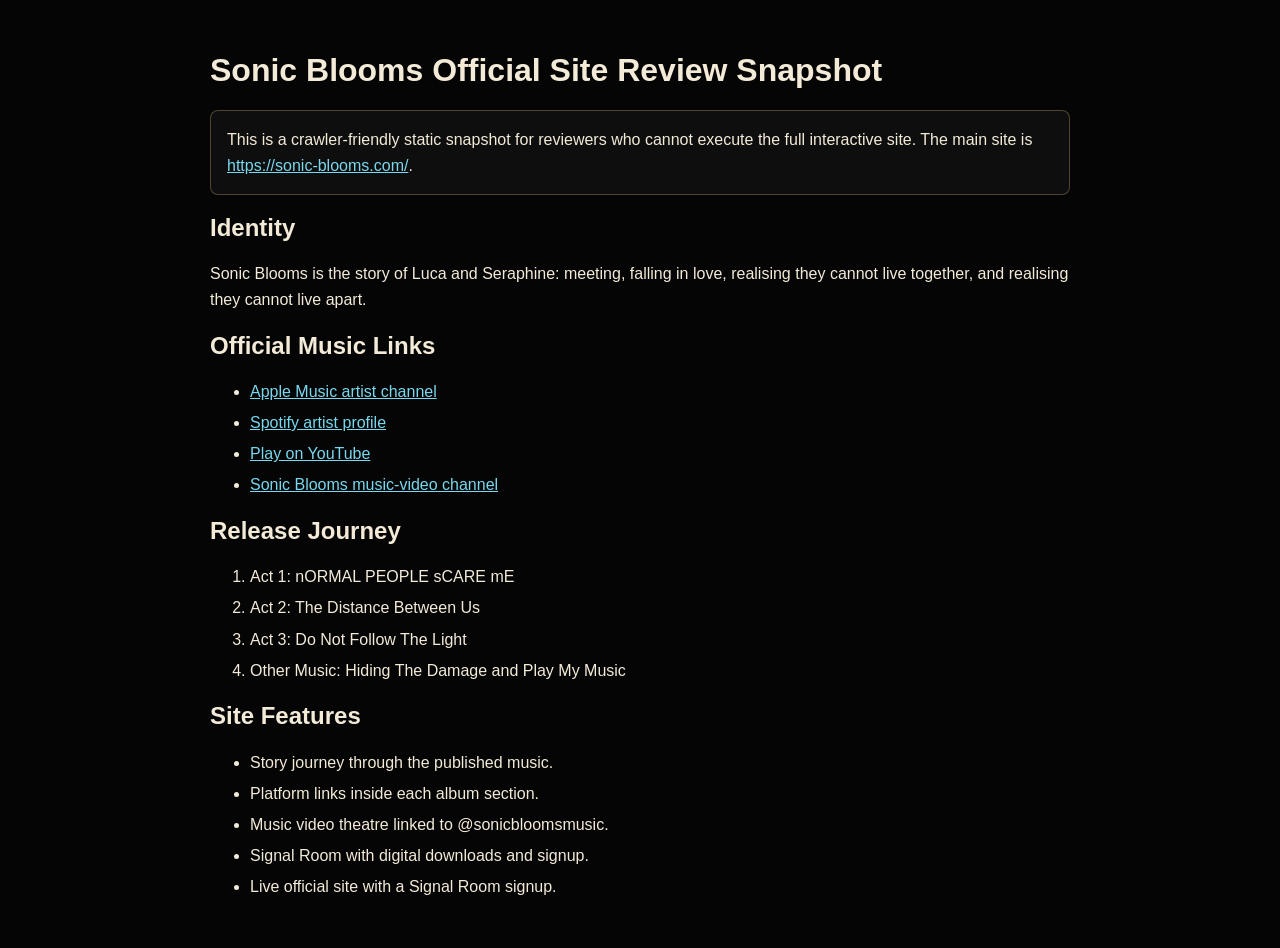
<file: review.html>
<!doctype html>
<html lang="en">
  <head>
    <meta charset="utf-8" />
    <meta name="viewport" content="width=device-width, initial-scale=1" />
    <title>Sonic Blooms Site Review Snapshot</title>
    <meta name="robots" content="index, follow" />
    <link rel="canonical" href="https://sonic-blooms.com/review" />
    <style>
      body { max-width: 860px; margin: 0 auto; padding: 2rem; background: #050505; color: #f3ead8; font-family: Arial, sans-serif; line-height: 1.6; }
      a { color: #78d8ee; }
      h1, h2 { line-height: 1.1; }
      li { margin: .35rem 0; }
      .box { border: 1px solid rgba(201,167,107,.35); border-radius: 8px; padding: 1rem; background: rgba(255,255,255,.04); }
    </style>
  </head>
  <body>
    <h1>Sonic Blooms Official Site Review Snapshot</h1>
    <p class="box">
      This is a crawler-friendly static snapshot for reviewers who cannot execute the full interactive site.
      The main site is <a href="https://sonic-blooms.com/">https://sonic-blooms.com/</a>.
    </p>
    <h2>Identity</h2>
    <p>
      Sonic Blooms is the story of Luca and Seraphine: meeting, falling in love, realising they cannot
      live together, and realising they cannot live apart.
    </p>
    <h2>Official Music Links</h2>
    <ul>
      <li><a href="https://music.apple.com/au/artist/sonic-blooms/6778406580">Apple Music artist channel</a></li>
      <li><a href="https://open.spotify.com/artist/5CRtdOvw8sjaUzKmCoapMI">Spotify artist profile</a></li>
      <li><a href="https://music.youtube.com/channel/UCu_LkiMmNqqHWxpN5HczTCg">Play on YouTube</a></li>
      <li><a href="https://www.youtube.com/@sonicbloomsmusic/videos">Sonic Blooms music-video channel</a></li>
    </ul>
    <h2>Release Journey</h2>
    <ol>
      <li>Act 1: nORMAL PEOPLE sCARE mE</li>
      <li>Act 2: The Distance Between Us</li>
      <li>Act 3: Do Not Follow The Light</li>
      <li>Other Music: Hiding The Damage and Play My Music</li>
    </ol>
    <h2>Site Features</h2>
    <ul>
      <li>Story journey through the published music.</li>
      <li>Platform links inside each album section.</li>
      <li>Music video theatre linked to @sonicbloomsmusic.</li>
      <li>Signal Room with digital downloads and signup.</li>
      <li>Live official site with a Signal Room signup.</li>
    </ul>
  </body>
</html>
</file>
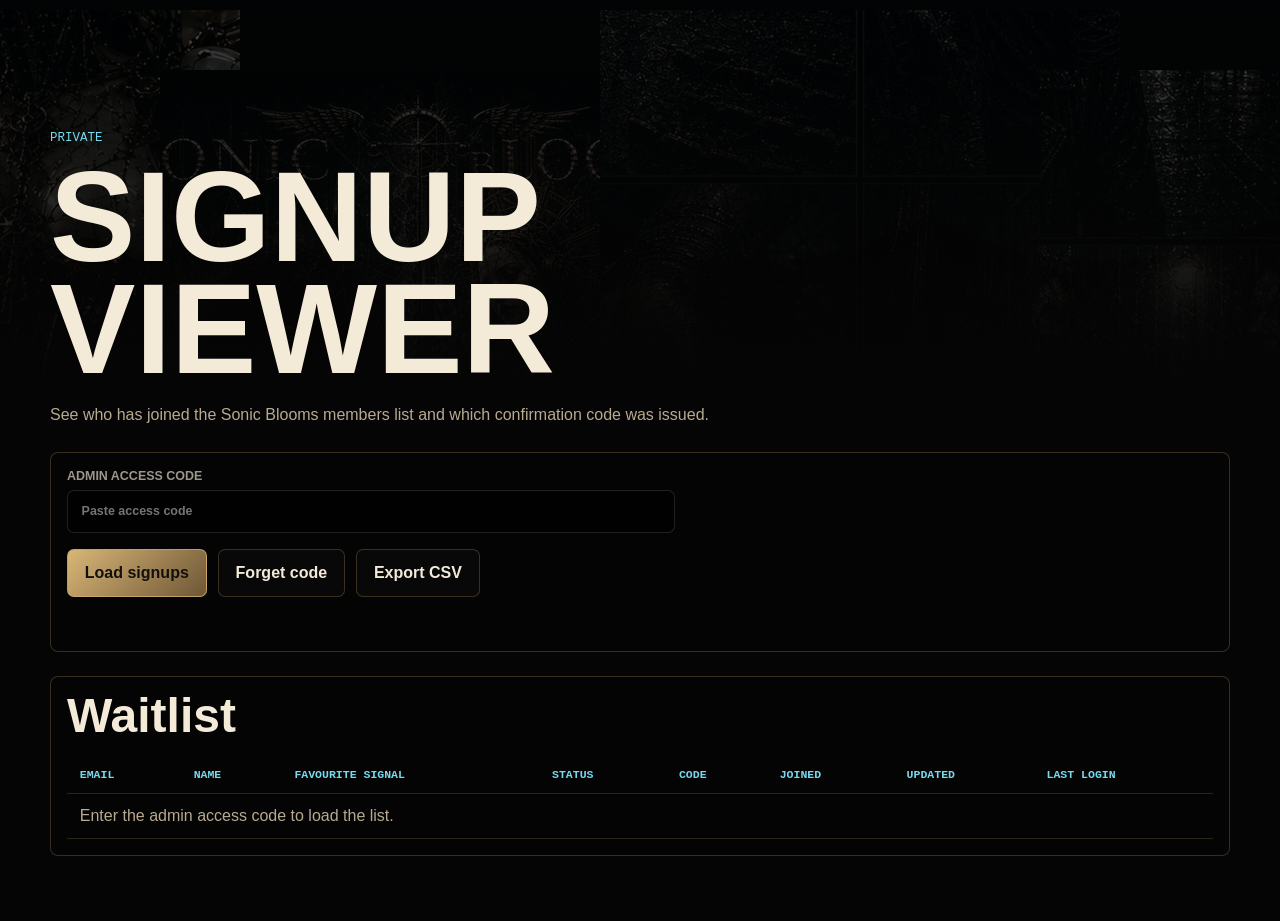
<file: signup-admin.html>
<!doctype html>
<html lang="en">
  <head>
    <meta charset="utf-8" />
    <meta name="viewport" content="width=device-width, initial-scale=1" />
    <meta name="robots" content="noindex, nofollow" />
    <title>Sonic Blooms | Signup Viewer</title>
    <link rel="stylesheet" href="/style.css?v=20260711f" />
    <link rel="stylesheet" href="/signup-admin.css?v=20260711a" />
  </head>
  <body class="admin-page">
    <main class="admin-shell">
      <section class="admin-hero" aria-labelledby="admin-title">
        <p class="eyebrow">Private</p>
        <h1 id="admin-title">Signup Viewer</h1>
        <p>See who has joined the Sonic Blooms members list and which confirmation code was issued.</p>
      </section>

      <section class="admin-panel" aria-label="Admin access">
        <label>
          Admin access code
          <input id="admin-token" type="password" autocomplete="off" placeholder="Paste access code" />
        </label>
        <div class="admin-actions">
          <button id="load-signups" class="button button--primary" type="button">Load signups</button>
          <button id="clear-code" class="button button--ghost" type="button">Forget code</button>
          <button id="export-csv" class="button button--ghost" type="button" disabled>Export CSV</button>
        </div>
        <p id="admin-message" class="fan-message" role="status"></p>
      </section>

      <section class="admin-table-wrap" aria-labelledby="signup-count-title">
        <h2 id="signup-count-title">Waitlist</h2>
        <div class="admin-table-scroller">
          <table class="admin-table">
            <thead>
              <tr>
                <th>Email</th>
                <th>Name</th>
                <th>Favourite signal</th>
                <th>Status</th>
                <th>Code</th>
                <th>Joined</th>
                <th>Updated</th>
                <th>Last login</th>
              </tr>
            </thead>
            <tbody id="signup-rows">
              <tr>
                <td colspan="8">Enter the admin access code to load the list.</td>
              </tr>
            </tbody>
          </table>
        </div>
      </section>
    </main>

    <script src="/signup-admin.js?v=20260711a" defer></script>
  </body>
</html>
</file>
<file: style.css>
:root {
  --bg: #050505;
  --bg-soft: #10100f;
  --ink: #f3ead8;
  --muted: #b8aa91;
  --dim: rgba(243, 234, 216, 0.64);
  --brass: #c9a76b;
  --brass-dark: #6f5736;
  --blue: #78d8ee;
  --red: #8d2028;
  --line: rgba(201, 167, 107, 0.26);
  --panel: rgba(13, 13, 12, 0.78);
  --panel-strong: rgba(9, 9, 9, 0.92);
}

* {
  box-sizing: border-box;
}

html {
  scroll-behavior: smooth;
  background: var(--bg);
}

body {
  margin: 0;
  min-width: 320px;
  overflow-x: hidden;
  background:
    radial-gradient(circle at 14% 20%, rgba(141, 32, 40, 0.2), transparent 30rem),
    radial-gradient(circle at 80% 10%, rgba(120, 216, 238, 0.1), transparent 32rem),
    linear-gradient(180deg, #050505 0%, #12100f 42%, #050505 100%);
  color: var(--ink);
  font-family: Inter, Arial, Helvetica, sans-serif;
}

body::before {
  content: "";
  position: fixed;
  inset: 0;
  z-index: -2;
  pointer-events: none;
  background:
    linear-gradient(rgba(255,255,255,0.018) 1px, transparent 1px),
    linear-gradient(90deg, rgba(255,255,255,0.014) 1px, transparent 1px);
  background-size: 42px 42px;
  mask-image: linear-gradient(180deg, transparent, black 16%, black 84%, transparent);
}

a {
  color: inherit;
  text-decoration: none;
}

img {
  display: block;
  max-width: 100%;
}

button,
input,
select {
  font: inherit;
}

button {
  color: inherit;
}

.signal-progress {
  position: fixed;
  inset: 0 auto 0 0;
  z-index: 80;
  width: 4px;
  background: rgba(255,255,255,0.08);
}

.signal-progress span {
  display: block;
  width: 100%;
  height: calc(var(--scroll-progress, 0) * 100%);
  background: linear-gradient(180deg, var(--blue), var(--brass), var(--red));
  box-shadow: 0 0 24px rgba(120, 216, 238, 0.75);
}

.site-header {
  position: fixed;
  inset: 0 0 auto;
  z-index: 70;
  display: flex;
  align-items: center;
  justify-content: space-between;
  gap: 1rem;
  padding: 0.75rem clamp(1rem, 3vw, 2.5rem);
  background: linear-gradient(180deg, rgba(0,0,0,0.86), rgba(0,0,0,0.18));
  backdrop-filter: blur(14px);
}

.brand-link img {
  width: clamp(8rem, 16vw, 14rem);
  filter: drop-shadow(0 0 18px rgba(201, 167, 107, 0.22));
}

.brand-link,
.site-nav,
.hero-content {
  min-width: 0;
}

.site-nav {
  display: flex;
  flex-wrap: wrap;
  justify-content: flex-end;
  gap: clamp(0.5rem, 2vw, 1.25rem);
  color: rgba(243, 234, 216, 0.78);
  font-size: 0.78rem;
  font-weight: 700;
  letter-spacing: 0;
  text-transform: uppercase;
}

.site-nav a {
  border-bottom: 1px solid transparent;
  padding: 0.25rem 0;
}

.site-nav a:hover,
.site-nav a:focus-visible {
  border-color: var(--brass);
  color: var(--ink);
  outline: none;
}

.hero-shell {
  position: relative;
  min-height: 100svh;
  display: grid;
  align-items: end;
  overflow: hidden;
  isolation: isolate;
  padding: 7rem clamp(1rem, 4vw, 4rem) clamp(2rem, 6vw, 5rem);
}

.history-wall {
  position: absolute;
  inset: 0;
  z-index: -4;
  background-image: url("/assets/journey/sonic-blooms-hero-luca-seraphine.jpg");
  background-size: cover;
  background-position: center;
  opacity: 0.92;
  transform: scale(1.03);
}

.hero-shell::before {
  content: "";
  position: absolute;
  inset: 0;
  z-index: -3;
  background:
    linear-gradient(90deg, rgba(0,0,0,0.94), rgba(0,0,0,0.45) 45%, rgba(0,0,0,0.78)),
    linear-gradient(180deg, rgba(0,0,0,0.08), #050505 96%);
}

.hero-noise {
  position: absolute;
  inset: 0;
  z-index: -2;
  opacity: 0.2;
  background-image: repeating-linear-gradient(0deg, transparent 0 2px, rgba(255,255,255,0.07) 3px);
  mix-blend-mode: screen;
  pointer-events: none;
}

.hero-content {
  width: min(58rem, 100%);
  max-width: 100%;
}

.eyebrow {
  margin: 0 0 0.75rem;
  color: var(--blue);
  font-family: Consolas, "SFMono-Regular", monospace;
  font-size: 0.78rem;
  text-transform: uppercase;
}

h1,
h2,
h3,
p {
  margin-top: 0;
}

h1 {
  max-width: 12ch;
  margin-bottom: 1rem;
  font-size: clamp(3.4rem, 10vw, 8.4rem);
  line-height: 0.88;
  text-transform: uppercase;
  text-wrap: balance;
  overflow-wrap: break-word;
}

h2 {
  margin-bottom: 1rem;
  font-size: clamp(2.2rem, 5vw, 5.6rem);
  line-height: 0.95;
  text-wrap: balance;
}

h3 {
  margin-bottom: 0.6rem;
  font-size: clamp(1.25rem, 2vw, 2rem);
  line-height: 1.08;
}

p {
  color: var(--muted);
  font-size: clamp(1rem, 1.25vw, 1.15rem);
  line-height: 1.65;
  overflow-wrap: break-word;
}

.hero-content p:not(.eyebrow) {
  max-width: 46rem;
  color: rgba(243, 234, 216, 0.82);
}

.hero-actions,
.hero-stats {
  display: flex;
  flex-wrap: wrap;
  gap: 0.8rem;
  margin-top: 1.5rem;
}

.button {
  min-height: 3rem;
  display: inline-flex;
  align-items: center;
  justify-content: center;
  border: 1px solid var(--line);
  border-radius: 7px;
  padding: 0.85rem 1.05rem;
  background: rgba(10,10,10,0.72);
  color: var(--ink);
  font-weight: 800;
  cursor: pointer;
}

.button--primary {
  border-color: rgba(201, 167, 107, 0.85);
  background: linear-gradient(135deg, #d8b676, #6f5736);
  color: #11100d;
}

.button--ghost:hover,
.button--ghost:focus-visible,
.button--primary:hover,
.button--primary:focus-visible {
  transform: translateY(-1px);
  outline: none;
}

.hero-stats span {
  min-width: 10rem;
  border: 1px solid rgba(255,255,255,0.12);
  border-radius: 8px;
  padding: 0.8rem;
  background: rgba(0,0,0,0.46);
  color: var(--dim);
}

.hero-stats strong {
  display: block;
  color: var(--ink);
  font-size: 2rem;
  line-height: 1;
}

.platform-strip,
.story-intro,
.journey,
.music-console,
.video-theatre,
.members-preview,
.vault,
.return-loop {
  width: min(1220px, calc(100% - 2rem));
  margin-inline: auto;
}

.platform-strip {
  display: grid;
  grid-template-columns: repeat(4, minmax(0, 1fr));
  gap: 0.75rem;
  padding: clamp(1.5rem, 4vw, 2.4rem) 0;
}

.platform-strip a,
.loop-grid article,
.members-grid article,
.release-card,
.track-card,
.video-card,
.fan-card {
  border: 1px solid var(--line);
  border-radius: 8px;
  background:
    linear-gradient(180deg, rgba(255,255,255,0.04), transparent),
    var(--panel);
}

.platform-strip a {
  min-height: 5.6rem;
  display: flex;
  flex-direction: column;
  justify-content: space-between;
  padding: 0.95rem;
}

.platform-strip span,
.release-kicker,
.track-era,
.video-card span,
.fan-card__top span,
.members-grid span,
.loop-grid span {
  color: var(--blue);
  font-family: Consolas, "SFMono-Regular", monospace;
  font-size: 0.72rem;
  text-transform: uppercase;
}

.platform-strip strong {
  font-size: 1.08rem;
}

.story-intro {
  display: grid;
  grid-template-columns: minmax(0, 1.1fr) minmax(20rem, 0.9fr);
  gap: clamp(1.5rem, 5vw, 4rem);
  align-items: end;
  padding: clamp(3rem, 8vw, 6rem) 0;
  border-top: 1px solid var(--line);
  border-bottom: 1px solid var(--line);
}

.journey {
  display: grid;
  grid-template-columns: 15rem minmax(0, 1fr);
  gap: clamp(1rem, 3vw, 2rem);
  padding: clamp(2rem, 6vw, 5rem) 0;
}

.era-rail {
  position: sticky;
  top: 5.5rem;
  align-self: start;
  display: grid;
  gap: 0.75rem;
}

.era-rail button,
.filter-tabs button {
  width: 100%;
  border: 1px solid rgba(255,255,255,0.1);
  border-radius: 7px;
  padding: 0.75rem;
  background: rgba(255,255,255,0.035);
  color: var(--muted);
  text-align: left;
  cursor: pointer;
}

.era-rail button.is-active,
.filter-tabs button.is-active {
  border-color: rgba(120, 216, 238, 0.7);
  background: rgba(120, 216, 238, 0.12);
  color: var(--ink);
}

.era-stack {
  display: grid;
  gap: clamp(1.4rem, 4vw, 3rem);
}

.release-card {
  position: relative;
  overflow: hidden;
  min-height: 70vh;
  display: grid;
  grid-template-columns: minmax(0, 1fr);
  background: linear-gradient(90deg, transparent, rgba(5,5,5,0.72));
  isolation: isolate;
}

.release-card::before {
  content: "";
  position: absolute;
  inset: 0;
  z-index: -2;
  background-image: var(--release-bg);
  background-size: cover;
  background-position: center;
  opacity: 0.86;
}

.release-card::after {
  content: "";
  position: absolute;
  inset: 0;
  z-index: -1;
  background:
    linear-gradient(90deg, rgba(5,5,5,0.34), rgba(5,5,5,0.72) 44%, rgba(5,5,5,0.96)),
    linear-gradient(180deg, rgba(5,5,5,0.22), rgba(5,5,5,0.88));
}

.release-body {
  width: min(760px, 100%);
  min-height: 70vh;
  margin-left: auto;
  padding: clamp(1rem, 4vw, 3rem);
  border-left: 1px solid rgba(201, 167, 107, 0.22);
  background:
    linear-gradient(90deg, rgba(5,5,5,0.48), rgba(5,5,5,0.84)),
    rgba(5,5,5,0.34);
  backdrop-filter: blur(2px);
}

.release-header {
  display: flex;
  justify-content: space-between;
  gap: 1rem;
  margin-bottom: clamp(1rem, 3vw, 2rem);
}

.release-number {
  color: var(--brass);
  font-family: Consolas, "SFMono-Regular", monospace;
}

.release-body p {
  max-width: 44rem;
}

.release-scenes {
  display: grid;
  grid-template-columns: repeat(3, minmax(0, 1fr));
  gap: 0.6rem;
  margin: 1.4rem 0;
}

.release-scenes img {
  width: 100%;
  aspect-ratio: 16 / 10;
  object-fit: cover;
  border: 1px solid rgba(255,255,255,0.12);
  border-radius: 6px;
  opacity: 0.86;
}

.release-scenes--single {
  grid-template-columns: 1fr;
}

.release-scenes--single img {
  max-height: 18rem;
  aspect-ratio: 16 / 8;
  object-fit: contain;
  background: rgba(0,0,0,0.72);
}

.release-tracks {
  display: grid;
  gap: 0.65rem;
  margin-top: 1rem;
}

.mini-track {
  display: grid;
  grid-template-columns: minmax(14rem, 1fr) minmax(16rem, 25rem);
  gap: 1rem;
  align-items: start;
  border-left: 2px solid var(--brass);
  padding: 0.75rem 0 0.75rem 0.85rem;
  background: linear-gradient(90deg, rgba(201, 167, 107, 0.1), transparent);
}

.mini-track strong {
  overflow-wrap: anywhere;
}

.mini-track p {
  margin: 0;
  font-size: 0.95rem;
}

.mini-track__links {
  grid-template-columns: repeat(auto-fit, minmax(6.7rem, 1fr));
}

.music-console,
.video-theatre,
.members-preview,
.return-loop {
  padding: clamp(3rem, 8vw, 6rem) 0;
}

.section-heading {
  max-width: 62rem;
  margin-bottom: 1.5rem;
}

.console-toolbar {
  display: grid;
  grid-template-columns: minmax(0, 1fr) minmax(16rem, 22rem);
  gap: 1rem;
  align-items: end;
  margin-bottom: 1rem;
}

.filter-tabs {
  display: flex;
  flex-wrap: wrap;
  gap: 0.5rem;
}

.filter-tabs button {
  width: auto;
}

.search-box {
  display: grid;
  gap: 0.35rem;
  color: var(--dim);
  font-size: 0.75rem;
  text-transform: uppercase;
}

.search-box input,
.fan-card input,
.fan-card select {
  width: 100%;
  border: 1px solid rgba(255,255,255,0.12);
  border-radius: 7px;
  padding: 0.85rem;
  background: rgba(0,0,0,0.5);
  color: var(--ink);
}

.track-grid {
  display: grid;
  grid-template-columns: repeat(3, minmax(0, 1fr));
  gap: 0.8rem;
}

.track-card {
  min-height: 13rem;
  display: flex;
  flex-direction: column;
  justify-content: space-between;
  padding: 1rem;
}

.track-card p {
  margin-bottom: 1rem;
  font-size: 0.9rem;
}

.play-links {
  display: grid;
  grid-template-columns: repeat(2, minmax(0, 1fr));
  gap: 0.45rem;
}

.play-links a {
  display: inline-flex;
  align-items: center;
  justify-content: center;
  gap: 0.35rem;
  min-height: 2.25rem;
  border: 1px solid rgba(201, 167, 107, 0.36);
  border-radius: 6px;
  padding: 0.5rem 0.45rem;
  color: var(--muted);
  font-size: 0.78rem;
  font-weight: 800;
  text-align: center;
}

.platform-icon {
  width: 1rem;
  height: 1rem;
  display: inline-grid;
  place-items: center;
  flex: 0 0 auto;
}

.platform-icon svg {
  width: 100%;
  height: 100%;
  display: block;
  fill: currentColor;
}

.platform-link--spotify {
  color: #9fe870;
}

.platform-link--youtube,
.platform-link--video {
  color: #ffdad5;
}

.platform-link--apple {
  color: #f3ead8;
}

.play-links a:hover,
.play-links a:focus-visible,
.platform-strip a:hover,
.platform-strip a:focus-visible {
  border-color: rgba(120, 216, 238, 0.8);
  color: var(--ink);
  outline: none;
}

.video-grid {
  display: grid;
  grid-template-columns: repeat(4, minmax(0, 1fr));
  gap: 0.8rem;
}

.video-card {
  overflow: hidden;
}

.video-card img {
  width: 100%;
  aspect-ratio: 16 / 9;
  object-fit: cover;
  opacity: 0.88;
}

.video-card div {
  padding: 0.9rem;
}

.members-preview {
  border-top: 1px solid var(--line);
  border-bottom: 1px solid var(--line);
}

.members-grid {
  display: grid;
  grid-template-columns: repeat(4, minmax(0, 1fr));
  gap: 0.8rem;
}

.members-grid article {
  min-height: 16rem;
  padding: 1rem;
  background:
    linear-gradient(180deg, rgba(120, 216, 238, 0.08), transparent 45%),
    linear-gradient(135deg, rgba(201, 167, 107, 0.1), transparent),
    var(--panel);
}

.members-grid article p {
  font-size: 0.95rem;
}

.anchor-target {
  display: block;
  height: 1px;
  scroll-margin-top: 5rem;
}

.vault {
  position: relative;
  overflow: hidden;
  display: grid;
  grid-template-columns: minmax(0, 1fr) minmax(20rem, 25rem);
  gap: clamp(1rem, 4vw, 3rem);
  margin-block: clamp(2rem, 6vw, 5rem);
  padding: clamp(1.2rem, 5vw, 3rem);
  border: 1px solid var(--line);
  border-radius: 8px;
  background: var(--panel-strong);
}

.vault-backdrop {
  position: absolute;
  inset: 0;
  z-index: 0;
  background:
    linear-gradient(90deg, rgba(5,5,5,0.96), rgba(5,5,5,0.55)),
    url("/assets/journey/rain-street-panic.jpg") center / cover;
  opacity: 0.85;
}

.vault-copy,
.fan-card {
  position: relative;
  z-index: 1;
}

.vault-copy {
  align-self: end;
}

.vault-drops {
  display: flex;
  flex-wrap: wrap;
  gap: 0.55rem;
  margin-top: 1.2rem;
}

.vault-drops a,
.vault-drops span {
  border: 1px solid rgba(255,255,255,0.16);
  border-radius: 999px;
  padding: 0.6rem 0.8rem;
  background: rgba(0,0,0,0.45);
  color: var(--ink);
  font-size: 0.82rem;
  font-weight: 800;
}

.vault-teasers span {
  position: relative;
  border-color: rgba(201, 167, 107, 0.46);
  color: var(--dim);
}

.fan-card {
  display: grid;
  gap: 0.8rem;
  padding: 1rem;
  background: rgba(5,5,5,0.84);
}

.fan-card__top {
  display: grid;
  gap: 0.35rem;
  margin-bottom: 0.3rem;
}

.member-login-link,
.unlock-panel a {
  width: fit-content;
  border-bottom: 1px solid rgba(120, 216, 238, 0.7);
  color: var(--blue);
  font-size: 0.86rem;
  font-weight: 800;
}

.fan-card label {
  display: grid;
  gap: 0.35rem;
  color: var(--dim);
  font-size: 0.78rem;
  font-weight: 800;
  text-transform: uppercase;
}

.hp-field {
  position: absolute;
  left: -10000px;
  width: 1px;
  height: 1px;
  overflow: hidden;
}

.turnstile-slot {
  min-height: 4.3rem;
}

.turnstile-slot[hidden] {
  display: none;
}

.fan-message {
  min-height: 1.4rem;
  margin: 0;
  color: var(--blue);
  font-size: 0.9rem;
}

.unlock-panel {
  display: grid;
  gap: 0.55rem;
  border: 1px solid rgba(201, 167, 107, 0.36);
  border-radius: 8px;
  padding: 0.85rem;
  background: rgba(201, 167, 107, 0.08);
}

.unlock-panel[hidden] {
  display: none;
}

.unlock-panel p {
  margin: 0;
  font-size: 0.9rem;
}

.fan-card.is-waitlisted label {
  display: none;
}

.fan-card button:disabled {
  cursor: default;
  opacity: 0.75;
}

.loop-grid {
  display: grid;
  grid-template-columns: repeat(4, minmax(0, 1fr));
  gap: 0.8rem;
}

.return-intro {
  max-width: 48rem;
  margin-bottom: 1.4rem;
}

.loop-grid article {
  min-height: 15rem;
  padding: 1rem;
}

.song-dialog {
  width: min(760px, calc(100% - 2rem));
  border: 1px solid var(--line);
  border-radius: 8px;
  padding: 0;
  background: #090908;
  color: var(--ink);
}

.song-dialog::backdrop {
  background: rgba(0,0,0,0.78);
  backdrop-filter: blur(5px);
}

.dialog-close {
  position: absolute;
  top: 0.75rem;
  right: 0.75rem;
  z-index: 2;
  border: 1px solid rgba(255,255,255,0.18);
  border-radius: 999px;
  padding: 0.45rem 0.65rem;
  background: rgba(0,0,0,0.7);
  cursor: pointer;
}

.dialog-inner {
  display: grid;
  grid-template-columns: minmax(12rem, 0.8fr) minmax(0, 1.2fr);
  gap: 1rem;
  padding: 1rem;
}

.dialog-inner img {
  width: 100%;
  aspect-ratio: 1 / 1;
  object-fit: cover;
  border-radius: 6px;
}

@media (max-width: 1020px) {
  .platform-strip,
  .track-grid,
  .video-grid,
  .members-grid,
  .loop-grid {
    grid-template-columns: repeat(2, minmax(0, 1fr));
  }

  .journey {
    grid-template-columns: 1fr;
  }

  .era-rail {
    position: static;
  }

  #era-nav {
    display: flex;
    overflow-x: auto;
    gap: 0.5rem;
    padding-bottom: 0.25rem;
  }

  .era-rail button {
    min-width: 12rem;
  }
}

@media (max-width: 760px) {
  .site-header {
    position: absolute;
    align-items: flex-start;
    overflow: hidden;
    gap: 0.5rem;
  }

  .brand-link img {
    width: 7.2rem;
  }

  .site-nav {
    max-width: 48vw;
    overflow-x: auto;
    font-size: 0.68rem;
    white-space: nowrap;
  }

  h1 {
    max-width: 100%;
    font-size: clamp(2.85rem, 14vw, 4.2rem);
  }

  .hero-shell {
    overflow: hidden;
  }

  .story-intro,
  .release-card,
  .console-toolbar,
  .vault,
  .dialog-inner {
    grid-template-columns: 1fr;
  }

  .release-card {
    min-height: auto;
  }

  .release-scenes {
    grid-template-columns: 1fr;
  }

  .mini-track {
    grid-template-columns: 1fr;
  }

  .track-grid,
  .video-grid,
  .platform-strip,
  .members-grid,
  .loop-grid {
    grid-template-columns: 1fr;
  }

  .hero-actions .button,
  .hero-stats span {
    width: 100%;
  }
}
</file>
<file: signup-admin.css>
.admin-page {
  min-height: 100svh;
  background:
    linear-gradient(180deg, rgba(0,0,0,0.72), #050505 42%),
    url("/assets/journey/history-wall.jpg") center / cover fixed;
}

.admin-shell {
  width: min(1180px, calc(100% - 2rem));
  margin-inline: auto;
  padding: clamp(2rem, 5vw, 5rem) 0;
}

.admin-hero {
  max-width: 52rem;
  padding-top: clamp(2rem, 6vw, 4rem);
}

.admin-hero h1 {
  max-width: 10ch;
}

.admin-panel,
.admin-table-wrap {
  border: 1px solid var(--line);
  border-radius: 8px;
  background: rgba(5,5,5,0.86);
  backdrop-filter: blur(8px);
}

.admin-panel {
  display: grid;
  gap: 1rem;
  margin: 1.5rem 0;
  padding: 1rem;
}

.admin-panel label {
  display: grid;
  gap: 0.4rem;
  color: var(--dim);
  font-size: 0.78rem;
  font-weight: 800;
  text-transform: uppercase;
}

.admin-panel input {
  width: min(38rem, 100%);
  border: 1px solid rgba(255,255,255,0.12);
  border-radius: 7px;
  padding: 0.85rem;
  background: rgba(0,0,0,0.52);
  color: var(--ink);
}

.admin-actions {
  display: flex;
  flex-wrap: wrap;
  gap: 0.7rem;
}

.admin-table-wrap {
  padding: 1rem;
}

.admin-table-wrap h2 {
  font-size: clamp(1.6rem, 4vw, 3rem);
}

.admin-table-scroller {
  overflow-x: auto;
}

.admin-table {
  width: 100%;
  min-width: 760px;
  border-collapse: collapse;
}

.admin-table th,
.admin-table td {
  border-bottom: 1px solid rgba(201, 167, 107, 0.2);
  padding: 0.8rem;
  text-align: left;
  vertical-align: top;
}

.admin-table th {
  color: var(--blue);
  font-family: Consolas, "SFMono-Regular", monospace;
  font-size: 0.72rem;
  text-transform: uppercase;
}

.admin-table td {
  color: var(--muted);
}

.admin-table strong {
  color: var(--ink);
}
</file>
